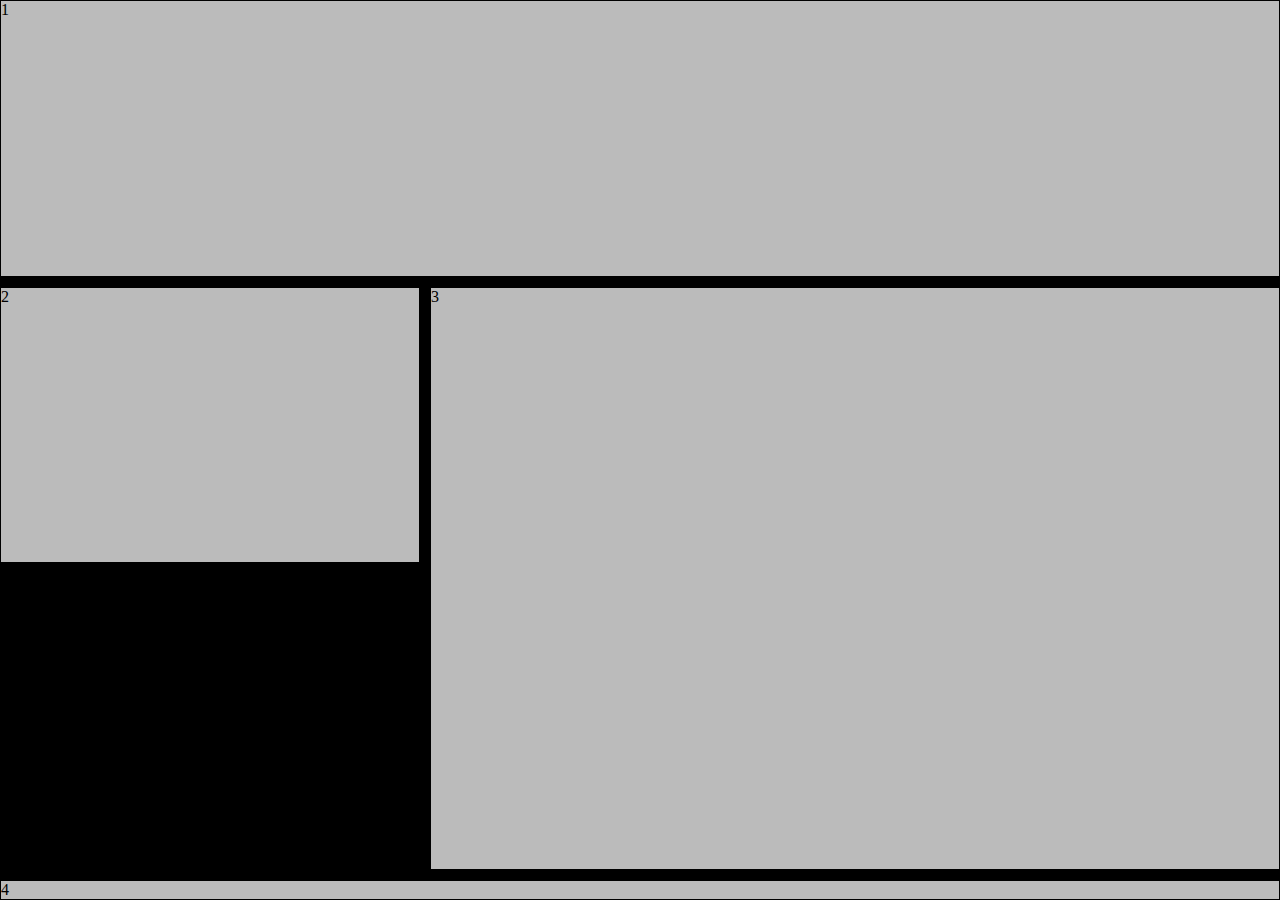
<file: css-grid-container/index.html>
<!DOCTYPE html>
<html lang="pt-br">
  <head>
    <meta charset="UTF-8" />
    <meta http-equiv="X-UA-Compatible" content="IE=edge" />
    <meta name="viewport" content="width=device-width, initial-scale=1.0" />
    <link rel="stylesheet" href="./style.css" />
    <title>Css Grid</title>
  </head>
  <body>
    <div class="container">
      <div class="item item1">1</div>
      <div class="item item2">2</div>
      <div class="item item3">3</div>
      <div class="item item4">4</div>
    </div>
  </body>
</html>
</file>
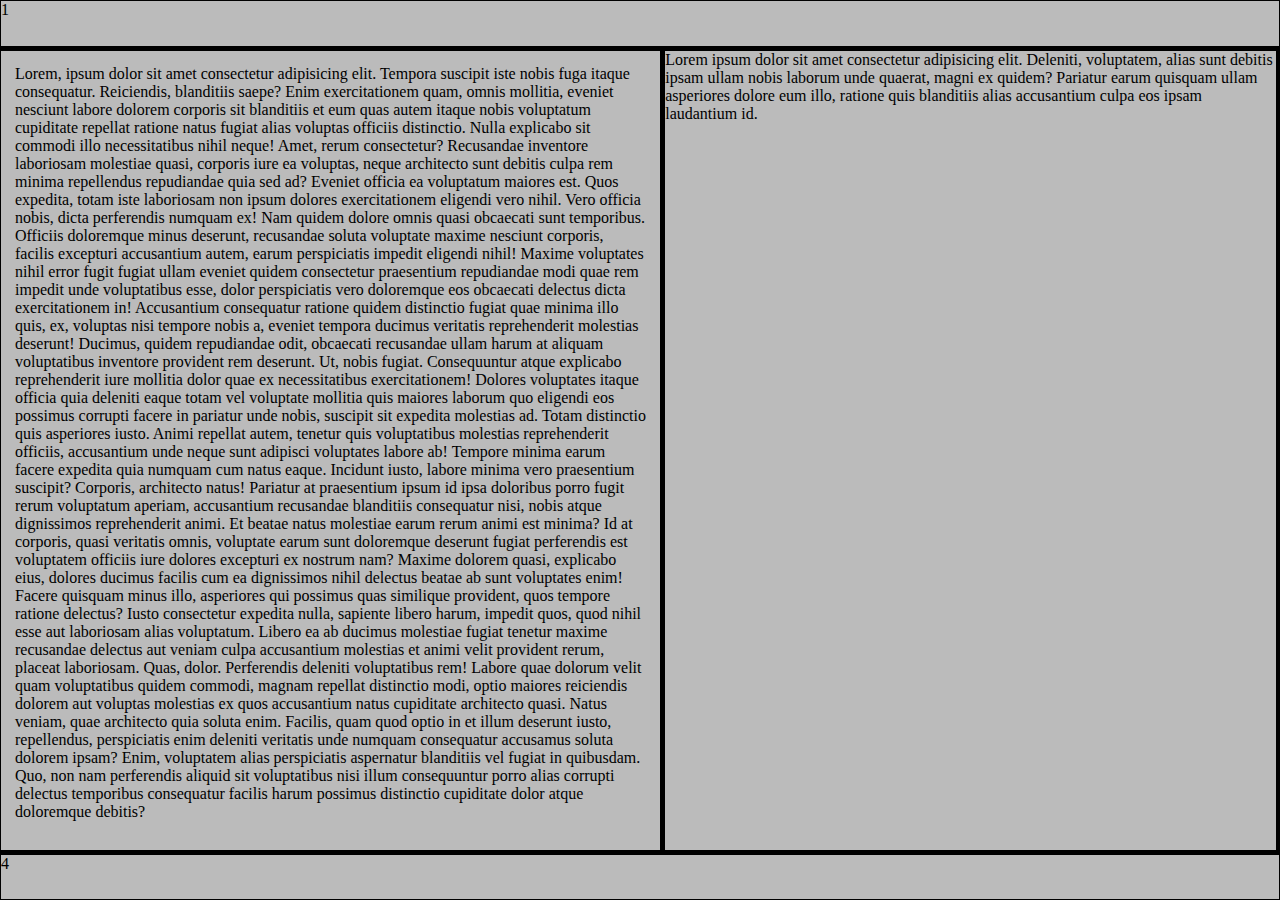
<file: css-grid-template/index.html>
<!DOCTYPE html>
<html lang="pt-br">
  <head>
    <meta charset="UTF-8" />
    <meta http-equiv="X-UA-Compatible" content="IE=edge" />
    <meta name="viewport" content="width=device-width, initial-scale=1.0" />
    <link rel="stylesheet" href="./style.css" />
    <title>Css Grid</title>
  </head>
  <body>
    <div class="container">
      <div class="item item1">1</div>
      <div class="item item2">Lorem, ipsum dolor sit amet consectetur adipisicing elit. Tempora suscipit iste nobis fuga itaque consequatur. Reiciendis, blanditiis saepe? Enim exercitationem quam, omnis mollitia, eveniet nesciunt labore dolorem corporis sit blanditiis et eum quas autem itaque nobis voluptatum cupiditate repellat ratione natus fugiat alias voluptas officiis distinctio. Nulla explicabo sit commodi illo necessitatibus nihil neque! Amet, rerum consectetur? Recusandae inventore laboriosam molestiae quasi, corporis iure ea voluptas, neque architecto sunt debitis culpa rem minima repellendus repudiandae quia sed ad? Eveniet officia ea voluptatum maiores est. Quos expedita, totam iste laboriosam non ipsum dolores exercitationem eligendi vero nihil. Vero officia nobis, dicta perferendis numquam ex! Nam quidem dolore omnis quasi obcaecati sunt temporibus. Officiis doloremque minus deserunt, recusandae soluta voluptate maxime nesciunt corporis, facilis excepturi accusantium autem, earum perspiciatis impedit eligendi nihil! Maxime voluptates nihil error fugit fugiat ullam eveniet quidem consectetur praesentium repudiandae modi quae rem impedit unde voluptatibus esse, dolor perspiciatis vero doloremque eos obcaecati delectus dicta exercitationem in! Accusantium consequatur ratione quidem distinctio fugiat quae minima illo quis, ex, voluptas nisi tempore nobis a, eveniet tempora ducimus veritatis reprehenderit molestias deserunt! Ducimus, quidem repudiandae odit, obcaecati recusandae ullam harum at aliquam voluptatibus inventore provident rem deserunt. Ut, nobis fugiat. Consequuntur atque explicabo reprehenderit iure mollitia dolor quae ex necessitatibus exercitationem! Dolores voluptates itaque officia quia deleniti eaque totam vel voluptate mollitia quis maiores laborum quo eligendi eos possimus corrupti facere in pariatur unde nobis, suscipit sit expedita molestias ad. Totam distinctio quis asperiores iusto. Animi repellat autem, tenetur quis voluptatibus molestias reprehenderit officiis, accusantium unde neque sunt adipisci voluptates labore ab! Tempore minima earum facere expedita quia numquam cum natus eaque. Incidunt iusto, labore minima vero praesentium suscipit? Corporis, architecto natus! Pariatur at praesentium ipsum id ipsa doloribus porro fugit rerum voluptatum aperiam, accusantium recusandae blanditiis consequatur nisi, nobis atque dignissimos reprehenderit animi. Et beatae natus molestiae earum rerum animi est minima? Id at corporis, quasi veritatis omnis, voluptate earum sunt doloremque deserunt fugiat perferendis est voluptatem officiis iure dolores excepturi ex nostrum nam? Maxime dolorem quasi, explicabo eius, dolores ducimus facilis cum ea dignissimos nihil delectus beatae ab sunt voluptates enim! Facere quisquam minus illo, asperiores qui possimus quas similique provident, quos tempore ratione delectus? Iusto consectetur expedita nulla, sapiente libero harum, impedit quos, quod nihil esse aut laboriosam alias voluptatum. Libero ea ab ducimus molestiae fugiat tenetur maxime recusandae delectus aut veniam culpa accusantium molestias et animi velit provident rerum, placeat laboriosam. Quas, dolor. Perferendis deleniti voluptatibus rem! Labore quae dolorum velit quam voluptatibus quidem commodi, magnam repellat distinctio modi, optio maiores reiciendis dolorem aut voluptas molestias ex quos accusantium natus cupiditate architecto quasi. Natus veniam, quae architecto quia soluta enim. Facilis, quam quod optio in et illum deserunt iusto, repellendus, perspiciatis enim deleniti veritatis unde numquam consequatur accusamus soluta dolorem ipsam? Enim, voluptatem alias perspiciatis aspernatur blanditiis vel fugiat in quibusdam. Quo, non nam perferendis aliquid sit voluptatibus nisi illum consequuntur porro alias corrupti delectus temporibus consequatur facilis harum possimus distinctio cupiditate dolor atque doloremque debitis?</div>
      <div class="item item3">Lorem ipsum dolor sit amet consectetur adipisicing elit. Deleniti, voluptatem, alias sunt debitis ipsam ullam nobis laborum unde quaerat, magni ex quidem? Pariatur earum quisquam ullam asperiores dolore eum illo, ratione quis blanditiis alias accusantium culpa eos ipsam laudantium id.</div>
      <div class="item item4">4</div>
    </div>
  </body>
</html>
</file>
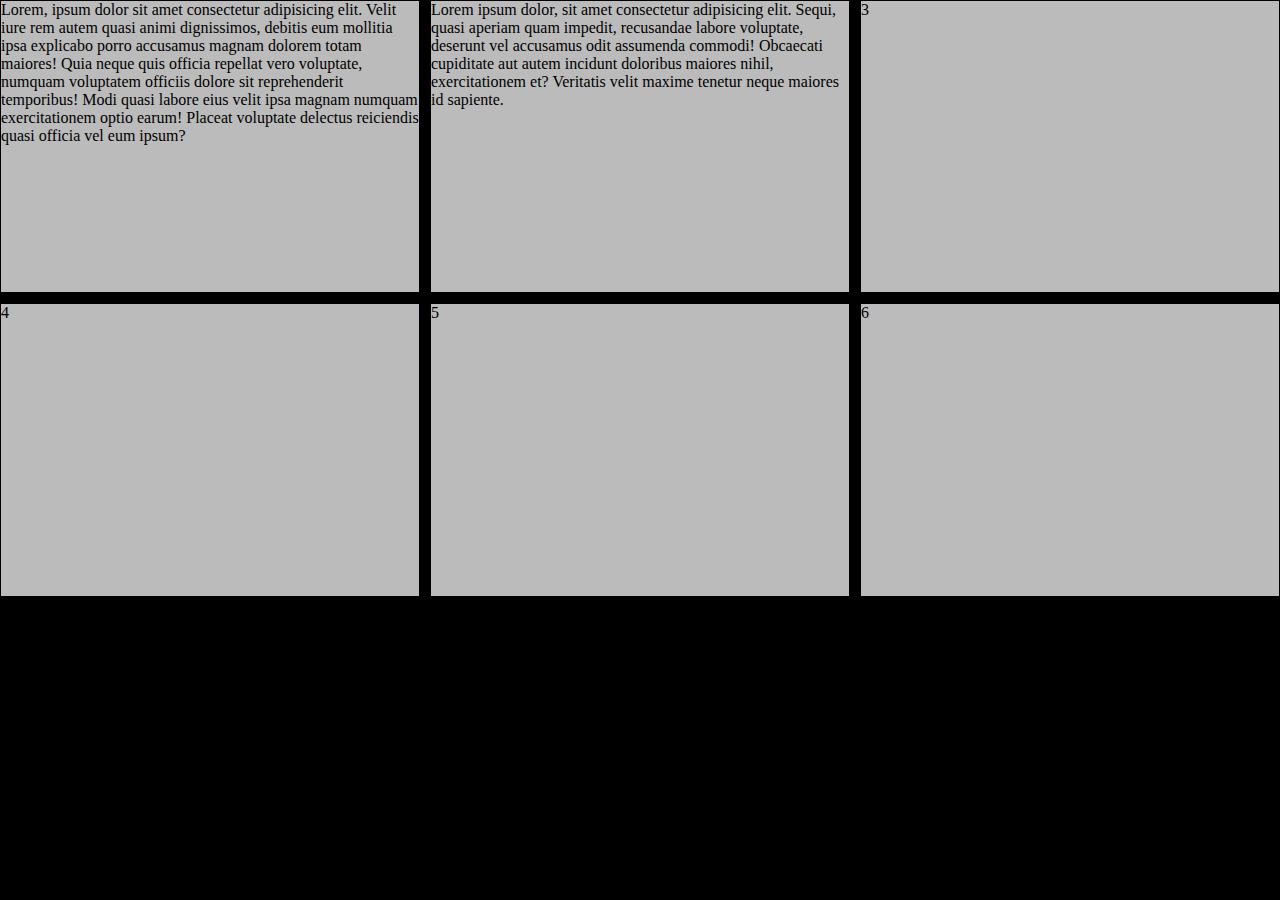
<file: css-gridexemples/index.html>
<!DOCTYPE html>
<html lang="pt-br">
  <head>
    <meta charset="UTF-8" />
    <meta http-equiv="X-UA-Compatible" content="IE=edge" />
    <meta name="viewport" content="width=device-width, initial-scale=1.0" />
    <link rel="stylesheet" href="./style.css" />
    <title>Css Grid</title>
  </head>
  <body>
    <div class="container">
      <div class="item">Lorem, ipsum dolor sit amet consectetur adipisicing elit. Velit iure rem autem quasi animi dignissimos, debitis eum mollitia ipsa explicabo porro accusamus magnam dolorem totam maiores! Quia neque quis officia repellat vero voluptate, numquam voluptatem officiis dolore sit reprehenderit temporibus! Modi quasi labore eius velit ipsa magnam numquam exercitationem optio earum! Placeat voluptate delectus reiciendis quasi officia vel eum ipsum?</div>
      <div class="item">Lorem ipsum dolor, sit amet consectetur adipisicing elit. Sequi, quasi aperiam quam impedit, recusandae labore voluptate, deserunt vel accusamus odit assumenda commodi! Obcaecati cupiditate aut autem incidunt doloribus maiores nihil, exercitationem et? Veritatis velit maxime tenetur neque maiores id sapiente.</div>
      <div class="item">3</div>
      <div class="item">4</div>
      <div class="item">5</div>
      <div class="item">6</div>
    </div>
  </body>
</html>
</file>
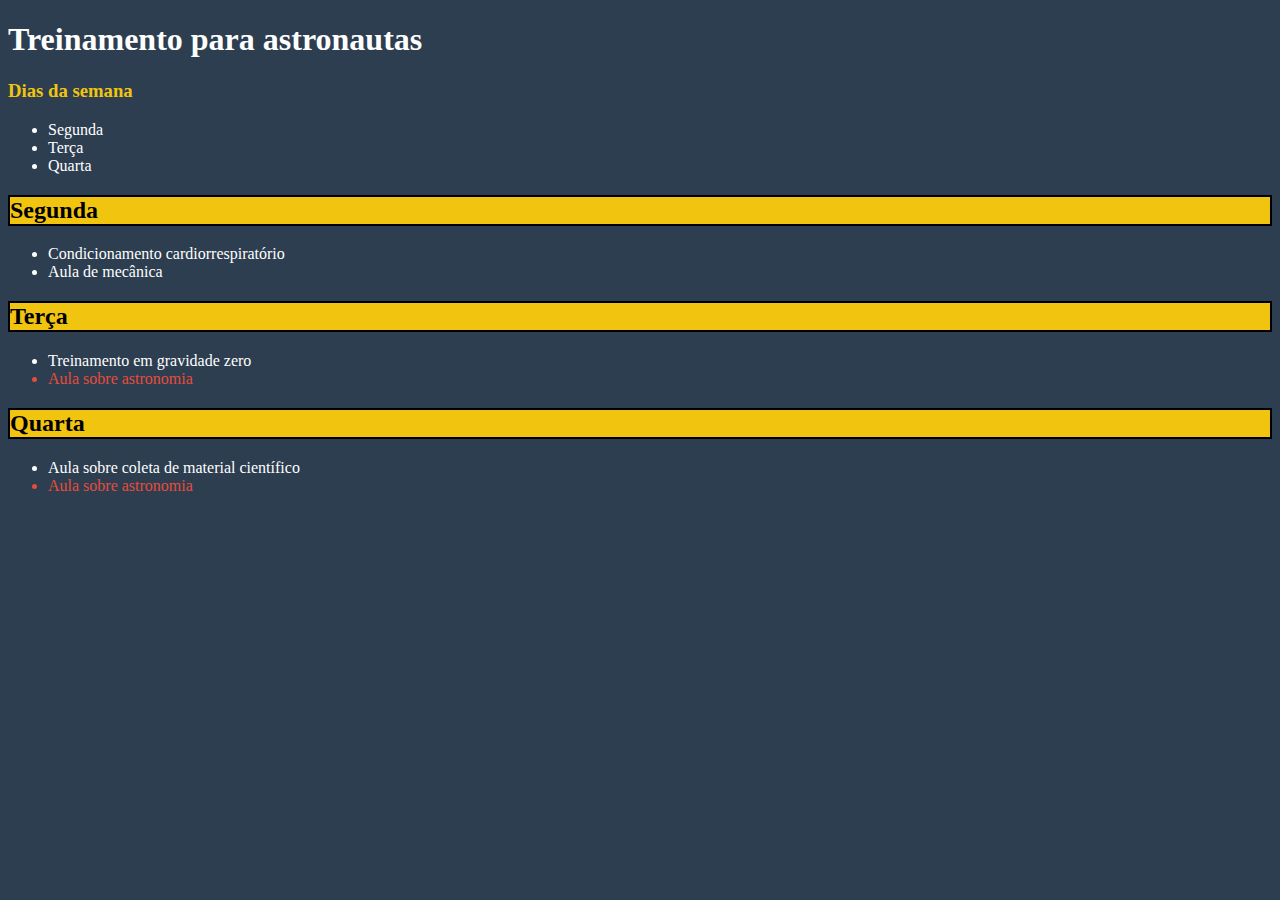
<file: ex-01/index.html>
<!DOCTYPE html>
<html lang="en">
  <head>
    <meta charset="UTF-8" />
    <meta http-equiv="X-UA-Compatible" content="IE=edge" />
    <meta name="viewport" content="width=device-width, initial-scale=1.0" />
    <link rel="stylesheet" href="style.css">
    <title>Treinamento para astronautas</title>
  </head>
  <body>
    <h1>Treinamento para astronautas</h1>
    <div id="days-of-week">
      <h3>Dias da semana</h3>
      <ul>
        <li>Segunda</li>
        <li>Terça</li>
        <li>Quarta</li>
      </ul>
    </div>
    <div id="activities">
      <h2>Segunda</h2>
      <ul>
        <li>Condicionamento cardiorrespiratório</li>
        <li>Aula de mecânica</li>
      </ul>
      <h2>Terça</h2>
      <ul>
        <li>Treinamento em gravidade zero</li>
        <li id="astronomy-class">Aula sobre astronomia</li>
      </ul>
      <h2>Quarta</h2>
      <ul>
        <li>Aula sobre coleta de material científico</li>
        <li id="astronomy-class">Aula sobre astronomia</li>
      </ul>
    </div>
  </body>
</html>
</file>
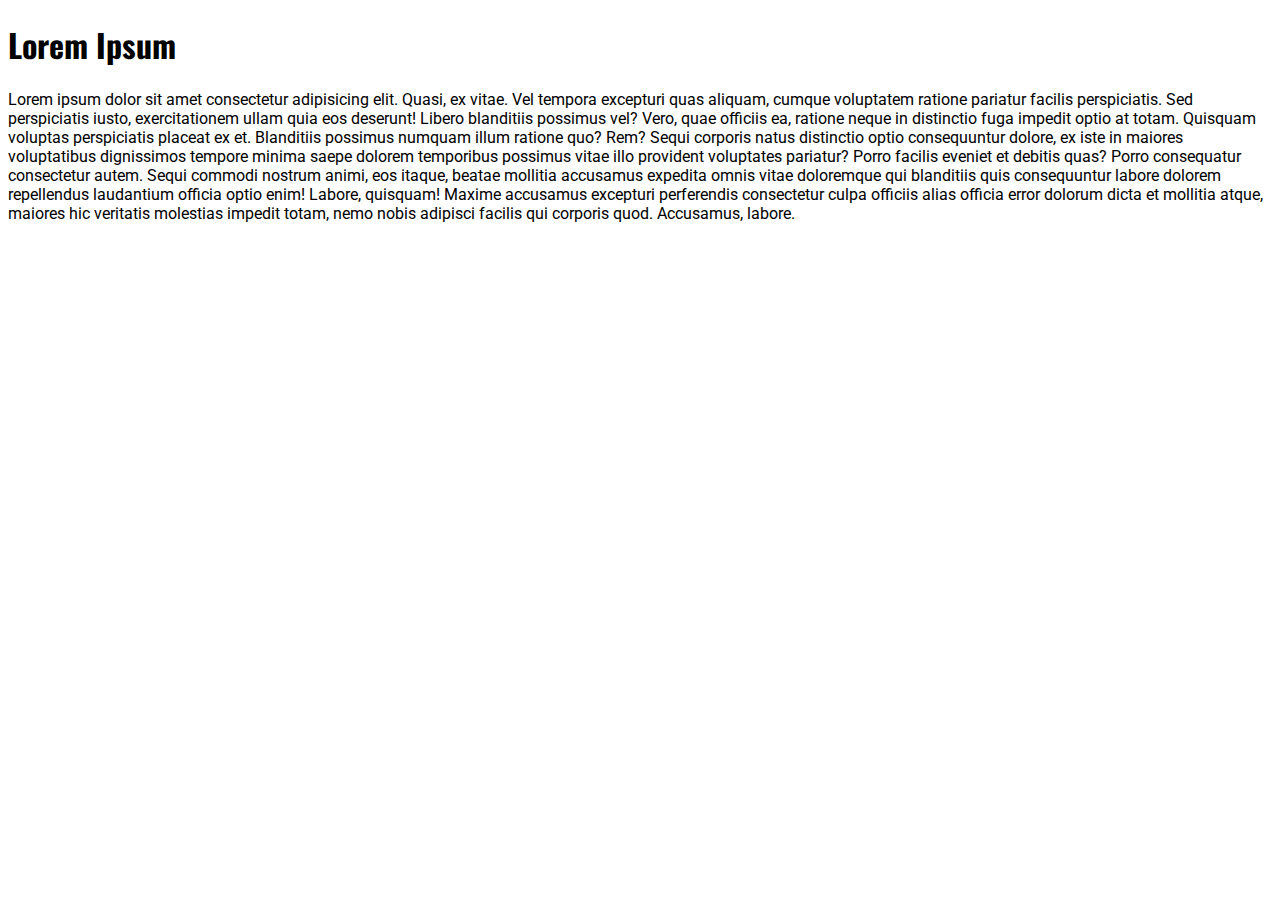
<file: fontes/index.html>
<!DOCTYPE html>
<html lang="en">
  <head>
    <meta charset="UTF-8" />
    <meta http-equiv="X-UA-Compatible" content="IE=edge" />
    <meta name="viewport" content="width=device-width, initial-scale=1.0" />
    <link rel="stylesheet" href="style.css" />
    <link rel="preconnect" href="https://fonts.googleapis.com" />
    <link rel="preconnect" href="https://fonts.gstatic.com" crossorigin />
    <link
      href="https://fonts.googleapis.com/css2?family=Oswald:wght@300&family=Roboto:wght@300&display=swap"
      rel="stylesheet"
    />
    <title>Document</title>
  </head>
  <body>
    <h1>Lorem Ipsum</h1>
    <p>
      Lorem ipsum dolor sit amet consectetur adipisicing elit. Quasi, ex vitae.
      Vel tempora excepturi quas aliquam, cumque voluptatem ratione pariatur
      facilis perspiciatis. Sed perspiciatis iusto, exercitationem ullam quia
      eos deserunt! Libero blanditiis possimus vel? Vero, quae officiis ea,
      ratione neque in distinctio fuga impedit optio at totam. Quisquam voluptas
      perspiciatis placeat ex et. Blanditiis possimus numquam illum ratione quo?
      Rem? Sequi corporis natus distinctio optio consequuntur dolore, ex iste in
      maiores voluptatibus dignissimos tempore minima saepe dolorem temporibus
      possimus vitae illo provident voluptates pariatur? Porro facilis eveniet
      et debitis quas? Porro consequatur consectetur autem. Sequi commodi
      nostrum animi, eos itaque, beatae mollitia accusamus expedita omnis vitae
      doloremque qui blanditiis quis consequuntur labore dolorem repellendus
      laudantium officia optio enim! Labore, quisquam! Maxime accusamus
      excepturi perferendis consectetur culpa officiis alias officia error
      dolorum dicta et mollitia atque, maiores hic veritatis molestias impedit
      totam, nemo nobis adipisci facilis qui corporis quod. Accusamus, labore.
    </p>
  </body>
</html>
</file>
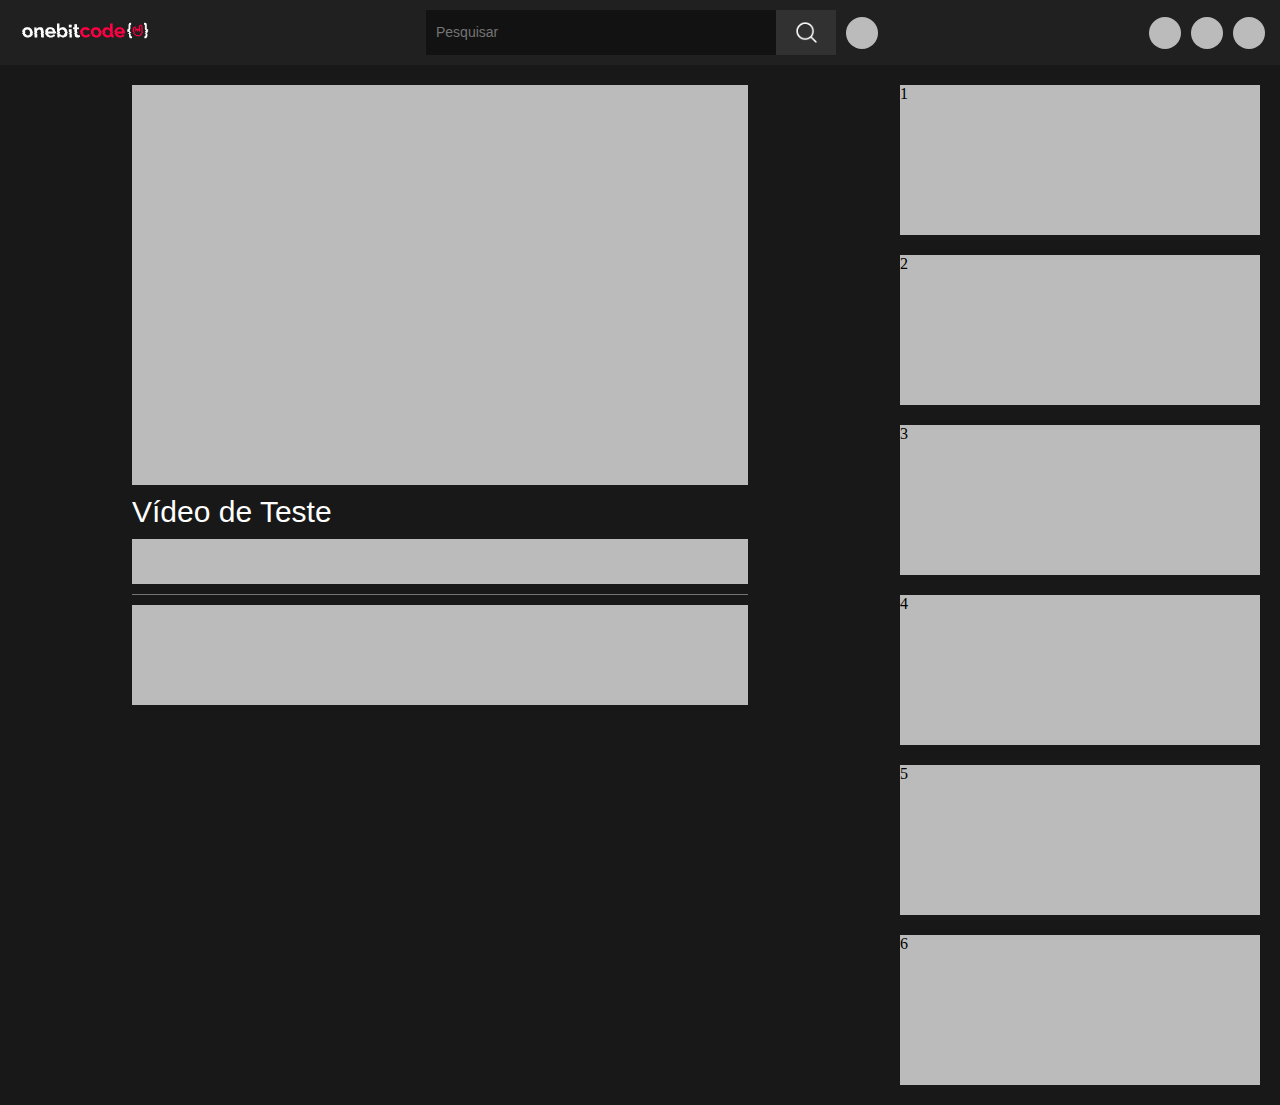
<file: grid-flexbox/index.html>
<!DOCTYPE html>
<html lang="pt-br">
<head>
  <meta charset="UTF-8">
  <meta http-equiv="X-UA-Compatible" content="IE=edge">
  <meta name="viewport" content="width=device-width, initial-scale=1.0">
  <link rel="stylesheet" href="style.css">
  <link rel="shortcut icon" href="./images/favicon.png" type="image/x-icon">
  <title>OneBitTube</title>
</head>
<body>
  <div class="container">
    <header>
      <a href="#">
        <img src="./images/logo-home.gif" alt="logo" class="logo">
      </a>

      <div class="search-div">
        <input type="search" placeholder="Pesquisar" class="search">

        <div class="lupa">
          <img src="./images/lupa.png" alt="lupa">
        </div>

        <div class="item mic"></div>
      </div>

      <ul class="perfil-itens">
        <li class="item"></li>
        <li class="item"></li>
        <li class="item"></li>
      </ul>

      <div class="item burguer"></div>
    </header>

    <div class="main-content">
      <div class="video"></div>

      <p class="title">Vídeo de Teste</p>

      <div class="interacao"></div>

      <div class="linha"></div>

      <div class="info-canal"></div>
    </div>

    <div class="side-bar">
      <div class="side-video">1</div>
      <div class="side-video">2</div>
      <div class="side-video">3</div>
      <div class="side-video">4</div>
      <div class="side-video">5</div>
      <div class="side-video">6</div>
    </div>
  </div>
</body>
</html>
</file>
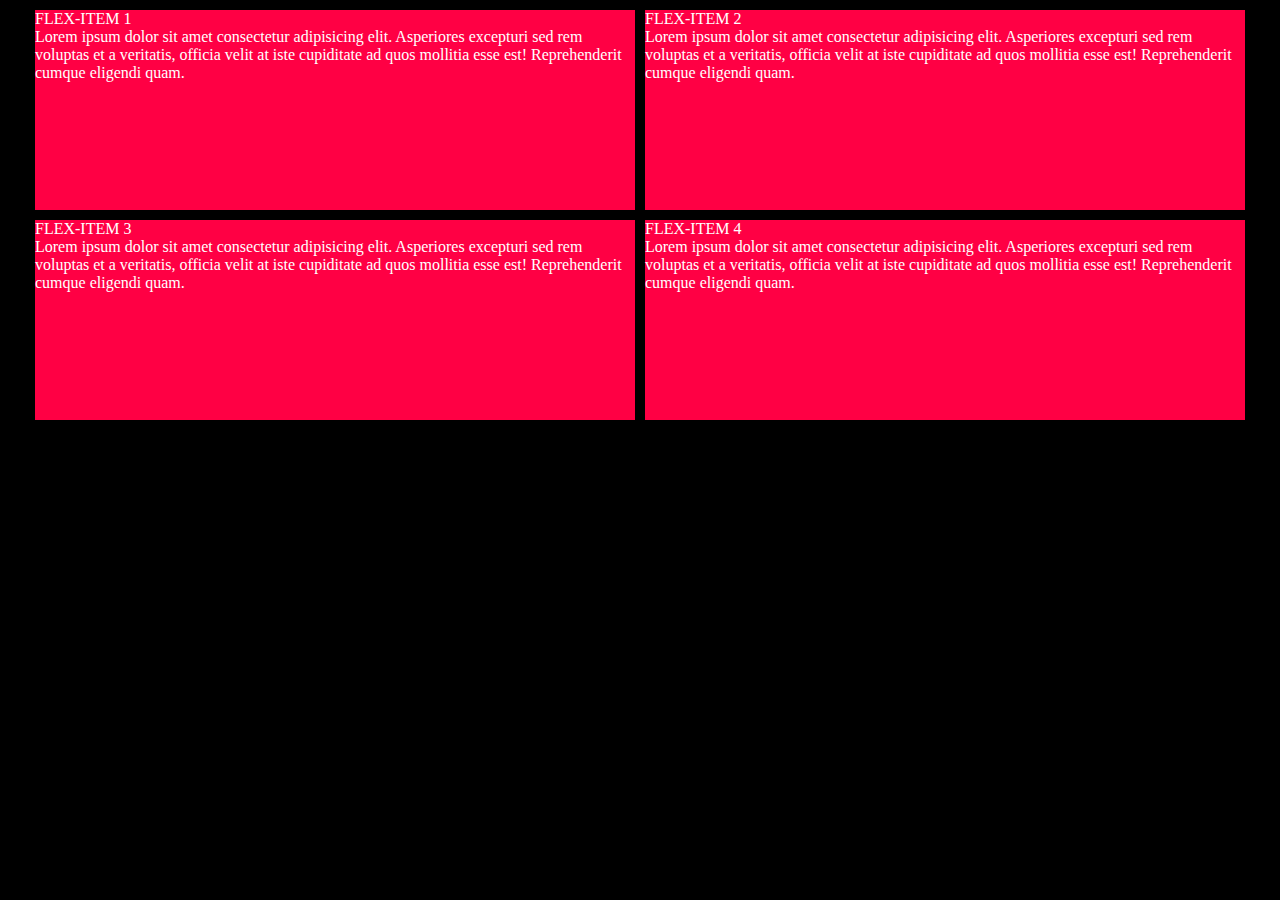
<file: ex-03-flex-container/flexbox.html>
<!DOCTYPE html>
<html lang="en">
<head>
  <meta charset="UTF-8">
  <meta http-equiv="X-UA-Compatible" content="IE=edge">
  <meta name="viewport" content="width=device-width, initial-scale=1.0">
  <link rel="stylesheet" href="style.css">
  <title>CSS Flex</title>
</head>
<body>
  <div class="flex-container">
    <div class="flex-item">
      <p>FLEX-ITEM 1</p>
      Lorem ipsum dolor sit amet consectetur adipisicing elit. Asperiores excepturi sed rem voluptas et a veritatis, officia velit at iste cupiditate ad quos mollitia esse est! Reprehenderit cumque eligendi quam.
    </div>
    <div class="flex-item">
      <p>FLEX-ITEM 2</p>
      Lorem ipsum dolor sit amet consectetur adipisicing elit. Asperiores excepturi sed rem voluptas et a veritatis, officia velit at iste cupiditate ad quos mollitia esse est! Reprehenderit cumque eligendi quam.
    </div>
    <div class="flex-item">
      <p>FLEX-ITEM 3</p>
      Lorem ipsum dolor sit amet consectetur adipisicing elit. Asperiores excepturi sed rem voluptas et a veritatis, officia velit at iste cupiditate ad quos mollitia esse est! Reprehenderit cumque eligendi quam.
    </div>
    <div class="flex-item">
      <p>FLEX-ITEM 4</p>
      Lorem ipsum dolor sit amet consectetur adipisicing elit. Asperiores excepturi sed rem voluptas et a veritatis, officia velit at iste cupiditate ad quos mollitia esse est! Reprehenderit cumque eligendi quam.
    </div>
  </div>
</body>
</html>
</file>
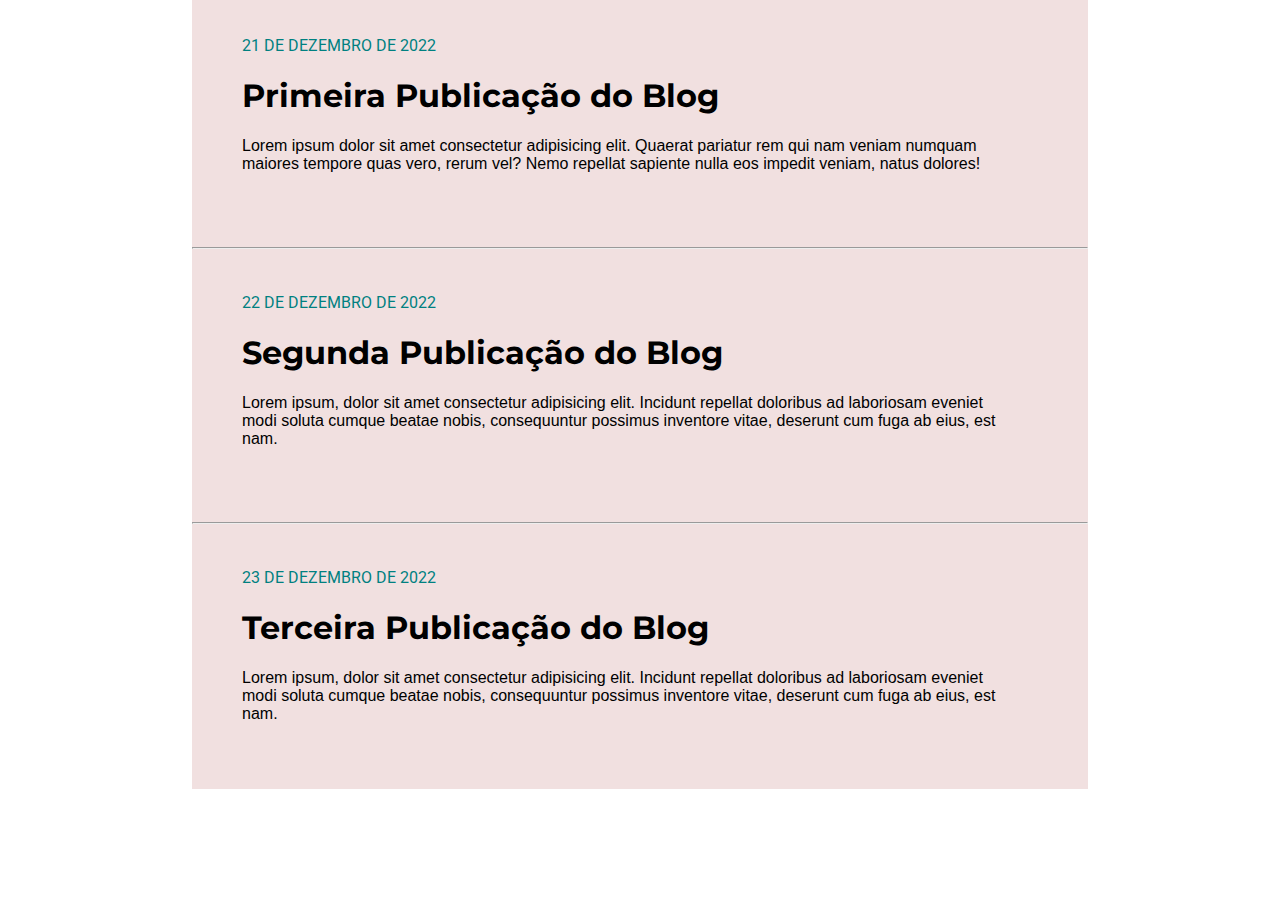
<file: ex-box-model/box-model.html>
<!DOCTYPE html>
<html lang="en">
  <head>
    <meta charset="UTF-8" />
    <meta http-equiv="X-UA-Compatible" content="IE=edge" />
    <meta name="viewport" content="width=device-width, initial-scale=1.0" />
    <link rel="stylesheet" href="style.css" />
    <link href="https://fonts.googleapis.com/css?family=Montserrat|Open+Sans|Roboto&display=swap" rel="stylesheet" />
    <title>Document</title>
  </head>
  <body>
    <div class="post-container">
      <div class="post">
        <p class="date">21 DE DEZEMBRO DE 2022</p><p>
        </p><h1>Primeira Publicação do Blog</h1>
        <div class="post-content">
          <p>Lorem ipsum dolor sit amet consectetur adipisicing elit. Quaerat pariatur rem qui nam veniam numquam maiores tempore quas vero, rerum vel? Nemo repellat sapiente nulla eos impedit veniam, natus dolores!</p> 
        </div>
      </h1></div>
      <hr />
      <div class="post">
        <p class="date">22 DE DEZEMBRO DE 2022</p><p>
        </p><h1>Segunda Publicação do Blog</h1>
        <div class="post-content">
          <p>Lorem ipsum, dolor sit amet consectetur adipisicing elit. Incidunt repellat doloribus ad laboriosam eveniet modi soluta cumque beatae nobis, consequuntur possimus inventore vitae, deserunt cum fuga ab eius, est nam.</p>
        </div>
      </div>
      <hr />
      <div class="post">
        <p class="date">23 DE DEZEMBRO DE 2022</p><p>
        </p><h1>Terceira Publicação do Blog</h1>
        <div class="post-content">
          <p>Lorem ipsum, dolor sit amet consectetur adipisicing elit. Incidunt repellat doloribus ad laboriosam eveniet modi soluta cumque beatae nobis, consequuntur possimus inventore vitae, deserunt cum fuga ab eius, est nam.</p>
        </div>
      </div>
    </div>
  </body>
</html>
</file>
<file: css-grid-container/style.css>
* {
  padding: 0;
  margin: 0;
}
.container {
  min-height: 100vh;
  background-color: black;
  display: grid;
  grid-template-columns: repeat(3, 1fr);
  grid-template-rows: repeat(3, 1fr);
  gap: 10px;
}
.item {
  height: auto;
  background-color: #bbb;
	border: 1px solid black;
}

.item1 {
  grid-column: 1/4;
}

.item3 {
  grid-column: 2/4;
  grid-row: 2/6;
}

.item4 {
  grid-column: 1/4;
}
</file>
<file: css-grid-template/style.css>
* {
  padding: 0;
  margin: 0;
}

.container {
  box-sizing: border-box;
  min-height: 100vh;
  background-color: black;
  display: grid;
  grid-template-columns: 300px, 1fr 1fr;
  grid-auto-rows: minmax(45px, auto);
  gap: 3px;
}

.item {
  height: auto;
  background-color: #bbb;
  border: 1px solid black;
}

.item1 {
  grid-column: 1/4;
}

.item2 {
  grid-column: 1/2;
  grid-row: 2/12;
  padding: 14px;
}

.item3 {
  /* grid-column: 2/4; */
  grid-row: 2/12;
}

.item4 {
  grid-column: 1/4;
}

@media (max-width: 768px) {
  .item2 {
    grid-column: 1/4;
    grid-row: 2/auto;
  }

  .item3 {
    grid-column: 1/4;
    grid-row: 3/auto;
  }
}
</file>
<file: css-gridexemples/style.css>
* {
  padding: 0;
  margin: 0;
}
.container {
  min-height: 100vh;
  background-color: black;
  display: grid;
  grid-template-columns: repeat(3, 1fr);
  grid-template-rows: repeat(3, 1fr);
  gap: 10px;
}
.item {
  height: auto;
  background-color: #bbb;
	border: 1px solid black;
}
</file>
<file: ex-01/style.css>
body {
  background-color: #2c3e50;
}

h1 {
  color: white;
}

h3 {
  color: #f1c40f;
}

h2 {
  background-color: #f1c40f;
  border: solid 2px black;
}

li {
  color: white;
}

#astronomy-class {
  color: #e74c3c;
}
</file>
<file: fontes/style.css>
p {
  font-family: Roboto;
}

h1{
  font-family: Oswald;
}
</file>
<file: grid-flexbox/style.css>
* {
  padding: 0;
  margin: 0;
}

.container {
  box-sizing: border-box;
  min-height: 100vh;
  background-color: #181818;
  display: grid;
  grid-template-columns: 1fr 2fr 400px;
  grid-auto-rows: minmax(65px, auto);
}

header {
  grid-column: 1/4;
  background-color: #202020;
  display: flex;
  justify-content: space-between;
  align-items: center;
  padding: 10px 15px;
}

header a {
  text-decoration: none;
}

.logo {
  width: 140px;
}

.search-div {
  display: flex;
  align-items: center;
}

.search::placeholder {
  color: #747474;
  font-size: 14px;
}

.lupa {
  width: 60px;
  height: 45px;
  background-color: #313131;
  cursor: pointer;
  display: flex;
  align-items: center;
  justify-content: center;
  margin-right: 10px;
}

.lupa img {
  width: 27px;
}

.item {
  width: 32px;
  height: 32px;
  border-radius: 50%;
  background-color: #bbb;
  cursor: pointer;
}

.perfil-itens {
  list-style: none;
  display: flex;
  gap: 10px;
}

.burguer {
  display: none;
}

.search {
  width: 350px;
  height: 45px;
  background-color: #121212;
  border: none;
  outline: none;
  color: white;
  padding: 0px 10px;
}

.main-content {
  grid-column: 1/3;
  grid-row: 2/9;
  padding: 20px 0;
}

.interacao {
  width: 70%;
  height: 45px;
  background-color: #bbb;
  margin: 0 auto;
}

.title {
  color: white;
  font-family: sans-serif;
  font-size: 30px;
  margin-left: 15%;
  padding: 10px 0px;
}

.linha {
  width: 70%;
  height: 1px;
  background-color: #747474;
  margin: 10px auto;
}

.info-canal {
  width: 70%;
  height: 100px;
  background-color: #bbb;
  margin: 0 auto;
}

.video {
  width: 70%;
  height: 400px;
  background-color: #bbb;
  margin: 0 auto;
}

.side-bar {
  grid-row: 2/9;
}

.side-video {
  width: 90%;
  height: 150px;
  margin: 20px auto;
  background-color: #bbb;
}

@media (max-width: 1130px) {
  .video {
    width: 90%;
  }
  .title {
    margin-left: 5%;
  }
  .interacao {
    width: 90%;
  }
  .linha {
    width: 90%;
  }
  .info-canal {
    width: 90%;
  }
}

@media (max-width: 950px) {
  .container {
    grid-template-columns: 1fr 2fr 32%;
  }
}

@media (max-width: 768px) {
  .main-content {
    grid-column: 1/4;
    grid-row: 2/auto;
  }
  .side-bar {
    grid-column: 1/4;
    grid-row: 3/auto;
  }
  .perfil-itens {
    display: none;
  }
  .burguer {
    display: block;
  }
  .search-div {
    width: 60%;
  }
  .search {
    width: 69%;
  }
  .logo {
    width: 100px;
  }
}

@media (max-width: 416px) {
  .mic {
    display: none;
  }
  .video {
    width: 95%;
    height: 200px;
  }
}
</file>
<file: ex-03-flex-container/style.css>
* {
  padding: 0;
  margin: 0;
}

.flex-container {
  box-sizing: border-box;
  padding: 10px;
  background-color: black;
  color: white;
  min-height: 100vh;
  display: flex;
  gap: 10px;
  flex-wrap: wrap;
  /* align-items: flex-end; */
  justify-content: center;
  align-content: flex-start;
}

.flex-item {
  background-color: #ff0044;
  width: 600px;
  height: 200px;
}
</file>
<file: ex-box-model/style.css>
body {
  margin: 0px;
}
h1{
  font-family: Montserrat;
}

.post-container {
  width: 70%;
  background-color: #f1e0e0;
  height: 100%;
  margin: 0 auto 0px auto;
}

.post-container .date {
  font-family: Roboto;
  color: #008080;
}

.post-container div.post-content {
  width: 90%;
  font-family: sans-serif;
  font-weight: normal;
}

.post-container .post {
  padding-bottom: 50px;
  padding-top: 20px;
  margin-left: 50px;
}
</file>
